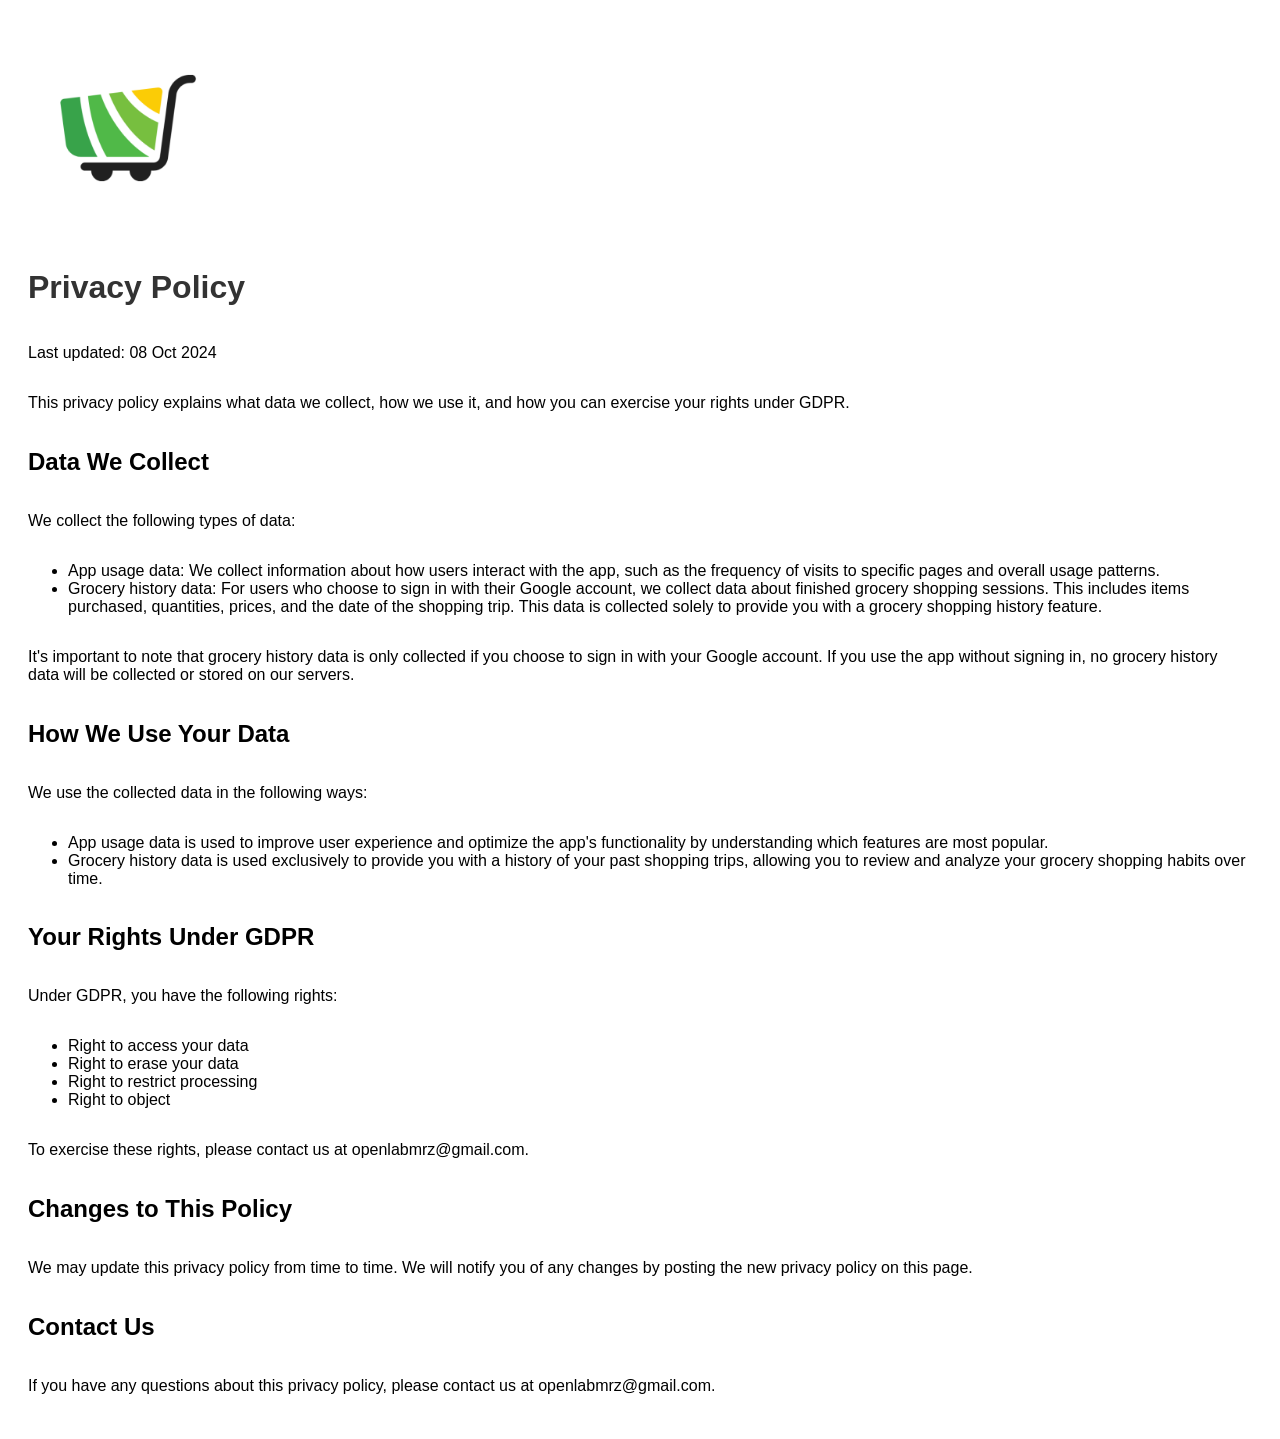
<file: index.html>
<!DOCTYPE html>
<html lang="en" xmlns="http://www.w3.org/1999/html">
<head>
    <meta charset="UTF-8">
    <meta name="viewport" content="width=device-width, initial-scale=1.0">
    <title>Privacy Policy</title>
    <style>
        body { 
            font-family: Arial, sans-serif; 
            padding: 20px; 
            display: flex;
            flex-direction: column;
        }
        h1 { color: #333; }
        .logo {
            width: 200px; /* Adjust as needed */
            height: auto;
            margin-bottom: 20px;
        }
    </style>
</head>
<body>
    <img class="logo" src="assets/ic_launcher-playstore.png" alt="App Logo">
    <h1>Privacy Policy</h1>
    <p>Last updated: 08 Oct 2024</p>
    <p>This privacy policy explains what data we collect, how we use it, and how you can exercise your rights under GDPR.</p>

    <h2>Data We Collect</h2>
    <p>We collect the following types of data:</p>
    <ul>
        <li>App usage data: We collect information about how users interact with the app, such as the frequency of visits to specific pages and overall usage patterns.</li>
        <li>Grocery history data: For users who choose to sign in with their Google account, we collect data about finished grocery shopping sessions. This includes items purchased, quantities, prices, and the date of the shopping trip. This data is collected solely to provide you with a grocery shopping history feature.</li>
    </ul>
    <p>It's important to note that grocery history data is only collected if you choose to sign in with your Google account. If you use the app without signing in, no grocery history data will be collected or stored on our servers.</p>

    <h2>How We Use Your Data</h2>
    <p>We use the collected data in the following ways:</p>
    <ul>
        <li>App usage data is used to improve user experience and optimize the app's functionality by understanding which features are most popular.</li>
        <li>Grocery history data is used exclusively to provide you with a history of your past shopping trips, allowing you to review and analyze your grocery shopping habits over time.</li>
    </ul>
    
    <h2>Your Rights Under GDPR</h2>
    <p>Under GDPR, you have the following rights:</p>
    <ul>
        <li>Right to access your data</li>
        <li>Right to erase your data</li>
        <li>Right to restrict processing</li>
        <li>Right to object</li>
    </ul>
    <p>To exercise these rights, please contact us at openlabmrz@gmail.com.</p>

    <h2>Changes to This Policy</h2>
    <p>We may update this privacy policy from time to time. We will notify you of any changes by posting the new privacy policy on this page.</p>

    <h2>Contact Us</h2>
    <p>If you have any questions about this privacy policy, please contact us at openlabmrz@gmail.com.</p>
</body>
</html>
</file>
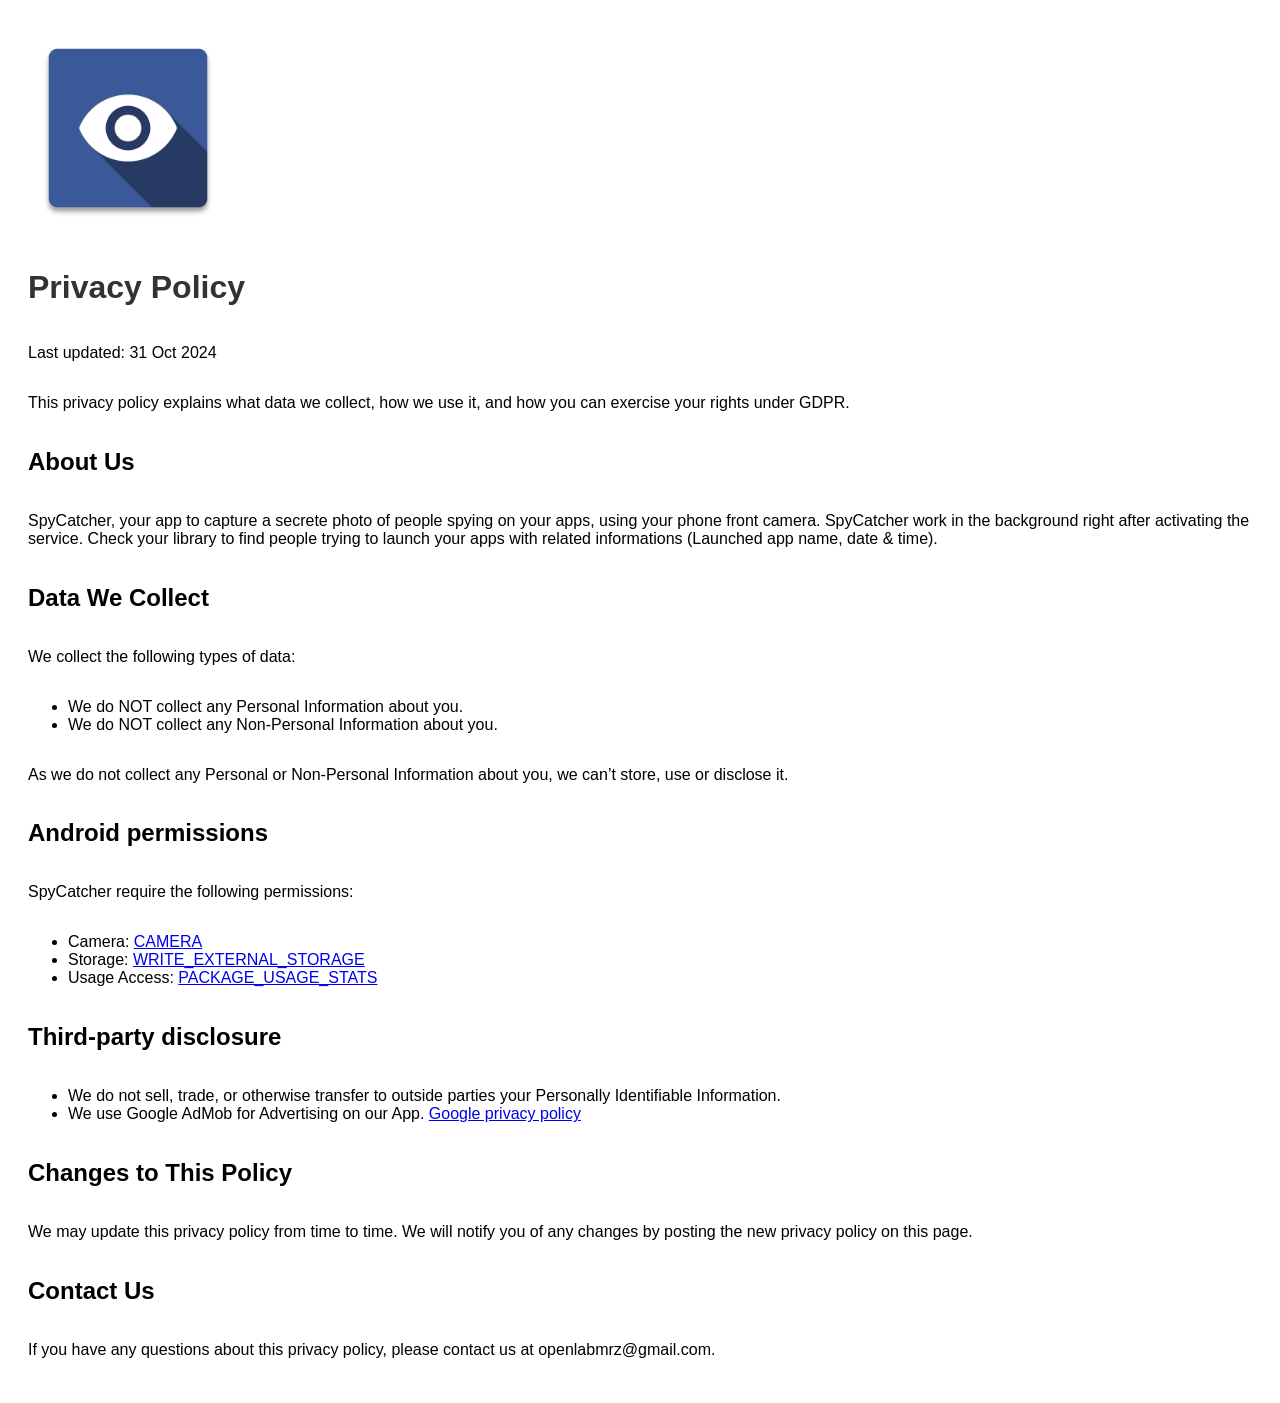
<file: spycatcher/index.html>
<!DOCTYPE html>
<html lang="en" xmlns="http://www.w3.org/1999/html">
<head>
    <meta charset="UTF-8">
    <meta name="viewport" content="width=device-width, initial-scale=1.0">
    <title>Privacy Policy</title>
    <style>
        body { 
            font-family: Arial, sans-serif; 
            padding: 20px; 
            display: flex;
            flex-direction: column;
        }
        h1 { color: #333; }
        .logo {
            width: 200px; /* Adjust as needed */
            height: auto;
            margin-bottom: 20px;
        }
    </style>
</head>
<body>
    <img class="logo" src="assets/ic_launcher-web.png" alt="App Logo">
    <h1>Privacy Policy</h1>
    <p>Last updated: 31 Oct 2024</p>
    <p>This privacy policy explains what data we collect, how we use it, and how you can exercise your rights under GDPR.</p>

    <h2>About Us</h2>
    <p>
        SpyCatcher, your app to capture a secrete photo of people spying on your apps, using your phone front camera. SpyCatcher work in the background right after activating the service. Check your library to find people trying to launch your apps with related informations (Launched app name, date & time).
    </p>

    <h2>Data We Collect</h2>
    <p>We collect the following types of data:</p>
    <ul>
        <li>We do NOT collect any Personal Information about you.</li>
        <li>We do NOT collect any Non-Personal Information about you.</li>
    </ul>
    <p>As we do not collect any Personal or Non-Personal Information about you, we can’t store, use or disclose it.</p>

    <h2>Android permissions</h2>
    <p>SpyCatcher require the following permissions:</p>
    <ul>
        <li>Camera: <a href="https://developer.android.com/reference/android/Manifest.permission.html#CAMERA">CAMERA</a></li>
        <li>Storage: <a href="https://developer.android.com/reference/android/Manifest.permission.html#WRITE_EXTERNAL_STORAGE">WRITE_EXTERNAL_STORAGE</a></li>
        <li>Usage Access: <a href="https://developer.android.com/reference/android/Manifest.permission.html#PACKAGE_USAGE_STATS">PACKAGE_USAGE_STATS</a></li>
    </ul>
    
    <h2>Third-party disclosure</h2>
    <ul>
        <li>We do not sell, trade, or otherwise transfer to outside parties your Personally Identifiable Information.</li>
        <li>We use Google AdMob for Advertising on our App. <a href="https://www.google.com/intl/en/policies/privacy/">Google privacy policy</a></li>
    </ul>

    <h2>Changes to This Policy</h2>
    <p>We may update this privacy policy from time to time. We will notify you of any changes by posting the new privacy policy on this page.</p>

    <h2>Contact Us</h2>
    <p>If you have any questions about this privacy policy, please contact us at openlabmrz@gmail.com.</p>
</body>
</html>
</file>
